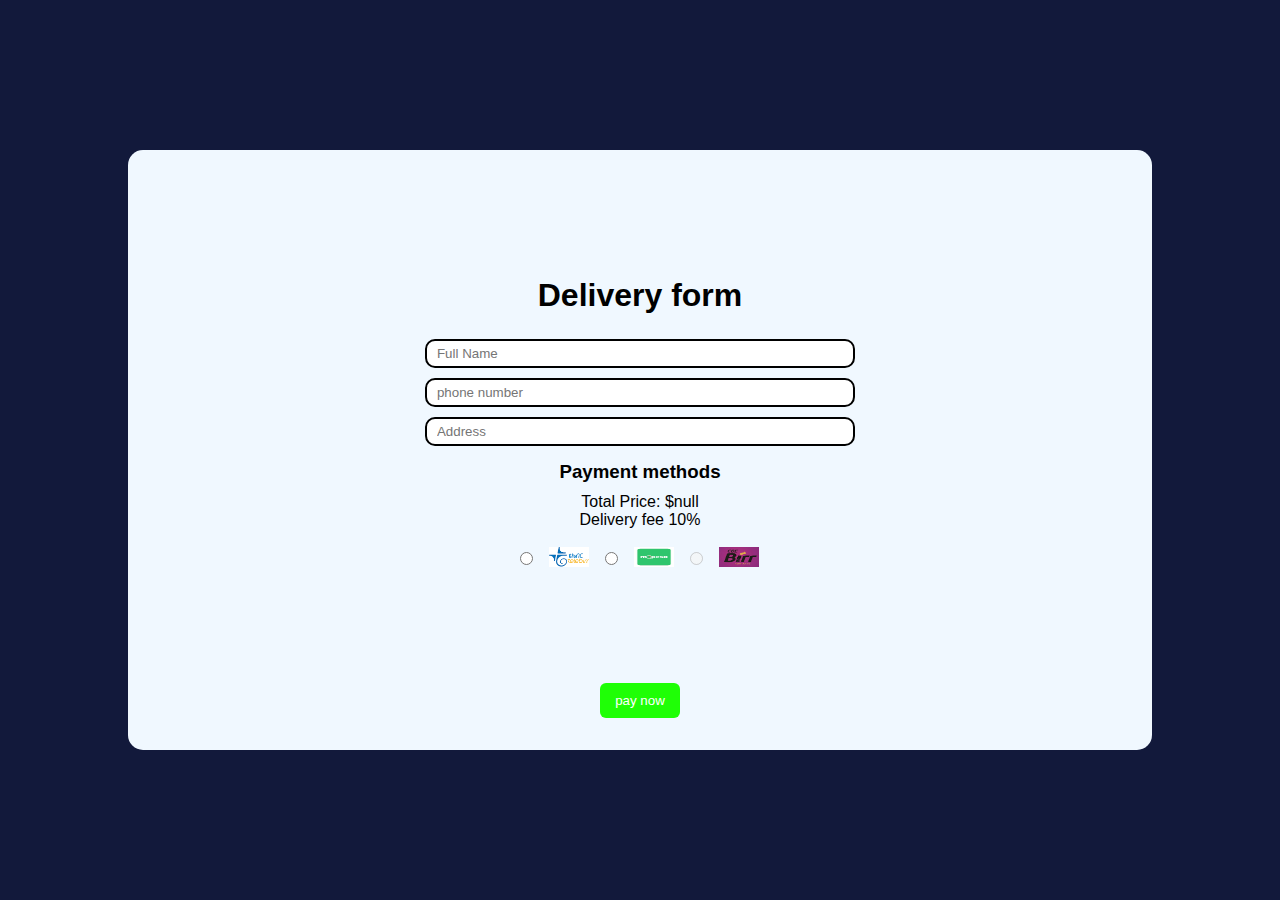
<file: index1.html>
<!DOCTYPE html>
<html lang="en">

<head>
    <meta charset="UTF-8">
    <meta name="viewport" content="width=device-width, initial-scale=1.0">
    <title>NAT payment</title>
    <link rel="stylesheet" href="css/cart.css">
</head>
<style>
    .con2 {

        display: flex;
        align-items: center;
        justify-content: center;
        flex-direction: column;
    }

    form {
        width: 70%;
    }

    #form,
    .payment,
    form {
        display: flex;
        align-items: center;
        justify-content: center;
        flex-direction: column;
    }

    .inpu {
        width: 60%;
        margin: 5px 0px;
        padding: 5px 10px;
        border-radius: 10px;
        border: 2px solid black;
    }

    input,
    button {
        cursor: pointer;
    }


    #form {
        width: 80%;
        height: 600px;
        background-color: aliceblue;
        border-radius: 15px;

    }

    form {
        height: 500px;
    }

    #paynow {
        position: absolute;
        right: 20px;
        bottom: 20px;
    }

    #sub {
        padding: 10px 15px;
        border: none;
        border-radius: 6px;
        color: #fff;
        background-color: #1fff06;
    }

    @media screen and (max-width:500px) {
        h1 {
            font-size: 18px;
        }

        h2 {
            font-size: 14px;
        }

        .inpu {
            width: 100%;
        }
    }
</style>

<body>
    <div class="con1" style="display: flex;height: 100vh;">
        <div class="con2" style="width: 100%;background-color: rgb(18, 25, 59);">
            <div id="form">

                <form action="">
                    <h1 style="margin-bottom:20px ;text-align: center;">Delivery form</h1>
                    <input type="text" placeholder="Full Name" name="" class="inpu inpu1" required>
                    <input type="tel" placeholder="phone number" name="" class="inpu inpu2" required>
                    <input type="text" placeholder="Address" name="" class="inpu inpu3" required>

                    <h3 style="margin: 10px;text-align: center;">Payment methods</h3>
                    <p>Total Price: <span class="totalPrice"></span></p>

                    <p>Delivery fee 10%</p>
                    <br>
                    <div style="display: flex;align-items: center;justify-content: center;gap: 1em;">
                        <input type="radio" value="telebirr" name="py" id="telebirr"  required>
                        <label for=""><img src="photo/telebirr.png"   style="width: 40px; height: 20px;"></label>
                        <input type="radio" value="Mpesa" name="py" id="Mpesa" required>
                        <label for=""><img src="photo/mpesa.png" alt="" style="width: 40px; height: 20px;"></label>
                        <input type="radio" value="cbe" name="py" id="cbe" disabled>
                        <label for=""><img src="photo/cbe.jpg" alt="" style="width: 40px; height: 20px;"></label>
                    </div>
                    <br>

                </form>
                <button type="submit" id="sub" class="">pay now</button>
            </div>
        </div>
        
        <script src="js/payment.js"></script>
        <script>
           
        </script>
</body>

</html>
</file>
<file: css/cart.css>
* {
    margin: 0;
    padding: 0;
    box-sizing: border-box;
    font-family: sans-serif;
}
html{
    overscroll-behavior: none;
}
body{
    overscroll-behavior: none;
}
:root{
    --col4:red;
}
.dark_theme{
    --col4:black;
}
.cart,.notification{
    position: relative;
    padding: 5px;
}
.cart #count{
    position: absolute;
    top:0 ;
    right: 0;
    text-align: center;
    width: 15px;
    height: 15px;
    font-size: 12px;
    background-color: var(--col4);
    color: #fff;
    border-radius:50% ;
}
.notification #not{
    position: absolute;
    display: none;
    top:3px ;
    right: 10px;
    text-align: center;
    font-size: 12px;
    background-color: var(--col4);
    color: #fff;
    border-radius:50% ;
    transition: all 3s;
    animation: bl 1s linear 1s infinite alternate ;
}


.cartcard{
    position: fixed;
    
    padding: 60px 20px 10px 20px;
    display: none;
    align-items:center ;
    justify-content: center;
    flex-direction: column;
    inset: 0;
    z-index: 999;
    background-color: #0d0c22;
    overflow-y: auto;
    overflow-x: hidden;
    
}

.x,.xx{
    position: absolute;
    top: 30px;
    right: 50px;
    width: 20px;
    height: 20px;
    width: 30px;
    height: 30px;
}
.cartcardall{
    display: flex;
    align-items: center;
    justify-content: flex-start;
    flex-direction: column;
    margin-bottom: 10px;
    width: 90%;
    border: 1px solid #fff;
    height: 500px;
    overflow-y: auto;
    padding-top: 20px;
    
}
.cartcarddit{
    position: relative;
    width: 95%;
    height: 80px;
    padding: 10px;
    padding-left: 20px;
    background-color: rgb(223, 223, 223);
    border-bottom:1px solid #232239;
    flex-shrink: 0;
}
.order{
    position: relative;
    width: 80%;
    background-color: aliceblue;
    height: 100px;
    border-radius: 10px;
    padding: 10px;
}
.order button{
    position: absolute;
    right: 20px;
    bottom: 10px;
    padding: 5px;
    background-color: #51ff3a;
    color: #fff;
}

.Delete{
    cursor: pointer;
    position: absolute;
    top: 10px;
    right: 20px;
}
.notf{
    position: fixed;
    display: none;
    justify-content: center;
    align-items: center;
    flex-direction: column;
    background-color: #0d0c22;
    inset: 0;
    z-index: 999;
    padding: 50px 20px 20px 20px;
    
}
.notfadd{
    width: 90%;
    height: 700px;
    background-color: #0d0c22;
    padding-top:20px ;
    display: flex;
    align-items: center;
    justify-content: flex-start;
    flex-direction: column;
    overflow-y: scroll;
    overflow-x: hidden;
}

.notificationelem{
    
    width: 70%;
    height: 120px;
    padding: 15px;
    border-bottom: 1px solid #111;
    background-color: #fff;
    overflow: hidden;
    flex-shrink: 0;
}
.kanuElement{
    padding-left: 20px;
}
.manElement{
    color: #51ff3a;
    margin-bottom: 5px;
}
ul li{
    color: #3c3a3a;
    font-size: smaller;
}
#clearBtn{
    position: absolute;
    bottom: 30px;
    left: 20px;
    border: none;
    padding: 10px;
    background-color: rgb(185, 36, 36);
    color: #fff;
}
@keyframes bl {
    from{
     width: 0px;
     height: 0px;
    }
    to{
        width: 10px;
        height: 10px;
    }
}
@media screen and (max-width:500px) {
    h1{
        font-size: 20px;
    }
    #clearBtn{
        padding: 7px;
        font-size: 10px;
    }
    .x,.xx{
        width: 20px;
        height: 20px;
        right: 30px;
    }
    ul li{
        color: #3c3a3a;
        font-size: 10px;
    }
    .cartcarddit{
        font-size: 12px;
    }
    .cartcardall{
        width: 95%;
    }
}
</file>
